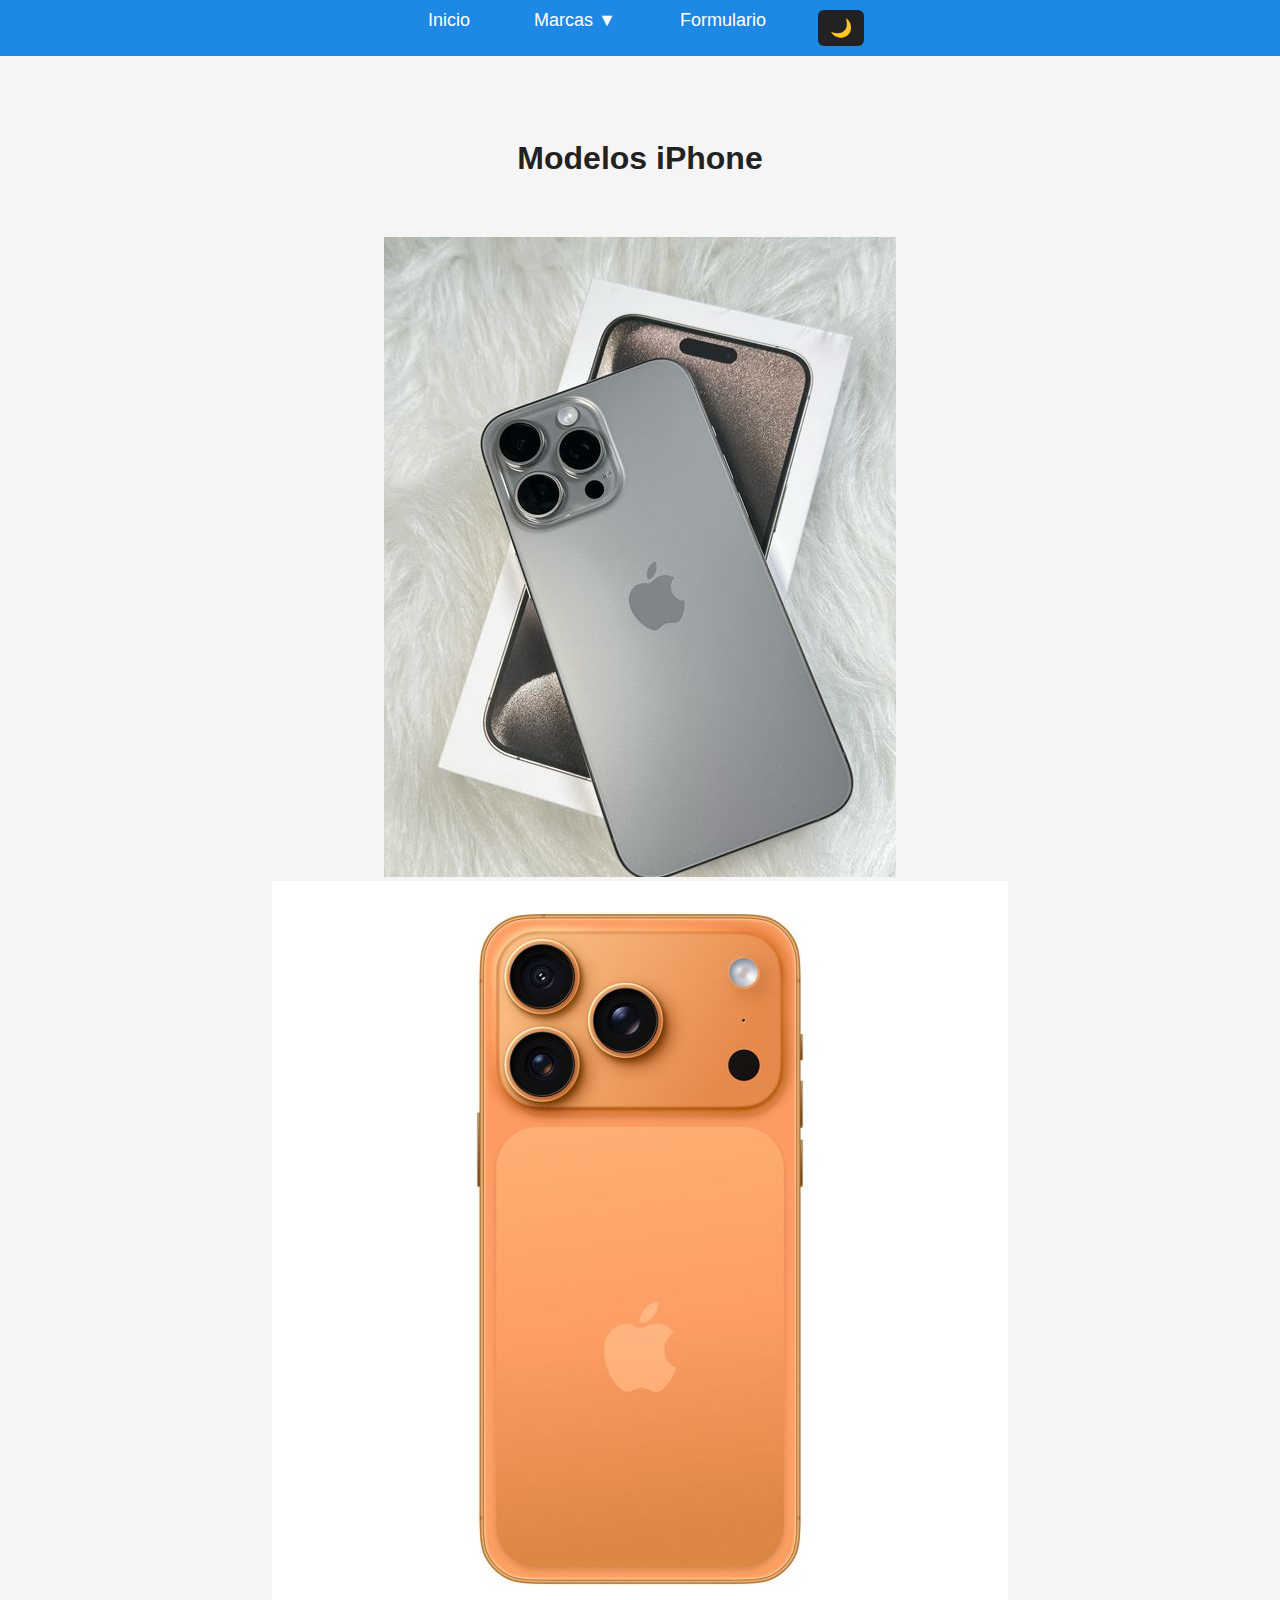
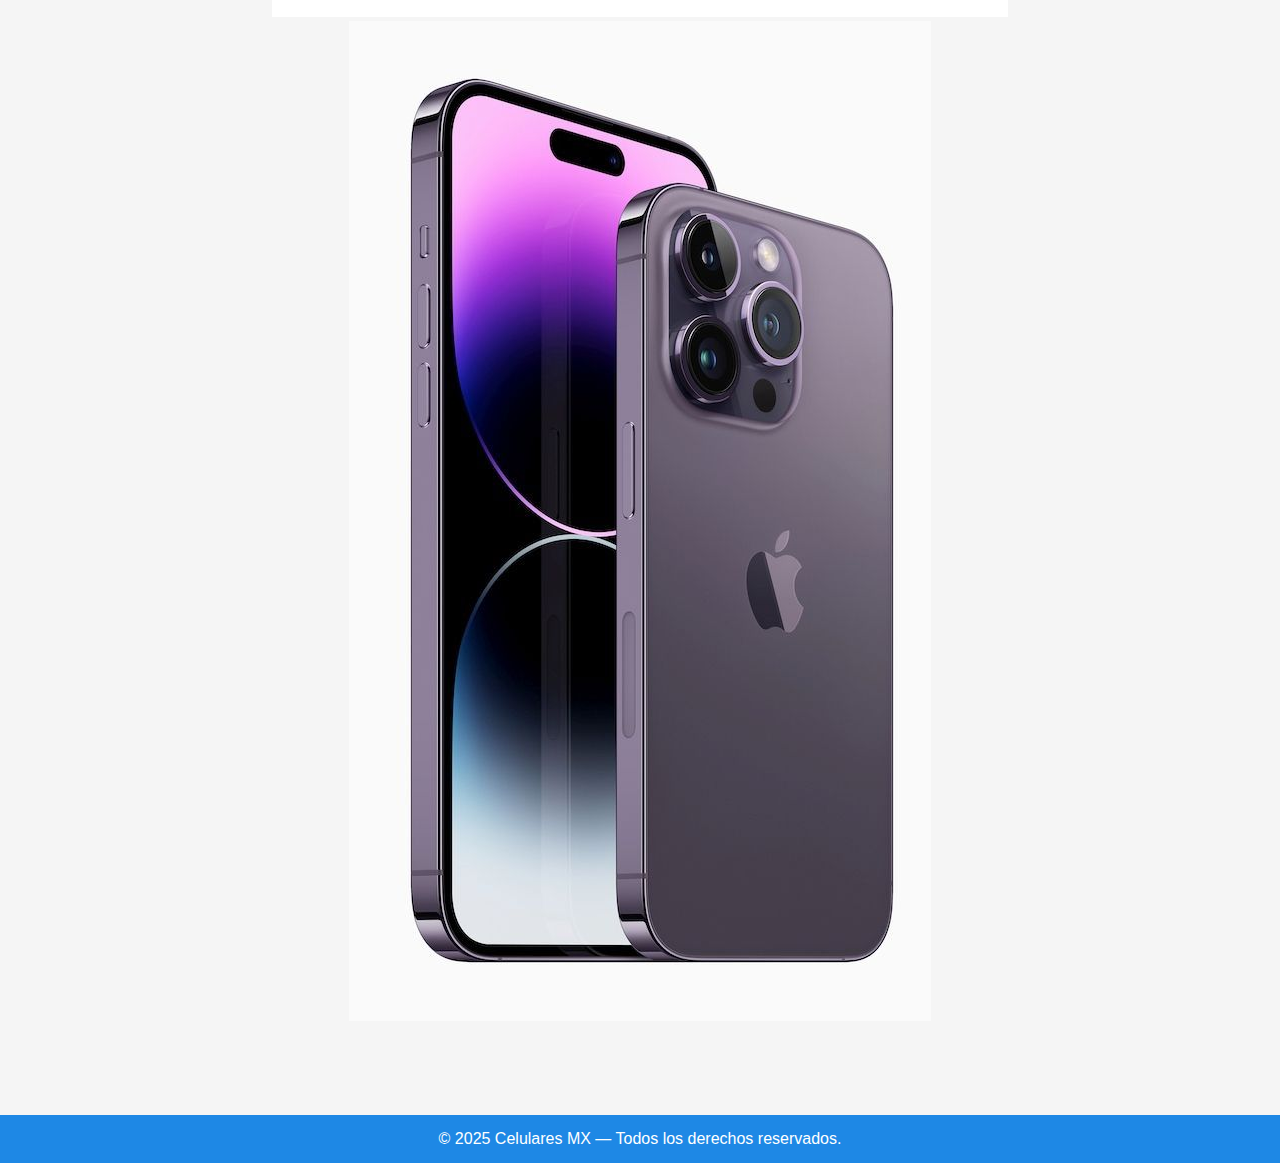
<file: iphone.html>
<!DOCTYPE html>
<html lang="es">
<head>
    <meta charset="UTF-8">
    <meta name="viewport" content="width=device-width, initial-scale=1.0">
    <title>iPhone - Celulares MX</title>
    <link rel="stylesheet" href="mipag.css">
</head>
<body>

<nav class="menu-fijo">
    <ul>
        <li><a href="index.html">Inicio</a></li>

        <li class="dropdown">
            <a href="#">Marcas ▼</a>
            <ul class="submenu">
                <li><a href="samsung.html">Samsung</a></li>
                <li><a href="iphone.html">iPhone</a></li>
                <li><a href="xiaomi.html">Xiaomi</a></li>
                <li><a href="motorola.html">Motorola</a></li>
            </ul>
        </li>

        <li><a href="index.html#formulario">Formulario</a></li>
        <li><button id="modoOscuroBtn" class="modo-btn">🌙</button></li>
    </ul>
</nav>

<section class="contenido">
    <h1>Modelos iPhone</h1>
</section>

<section class="galeria">
    <img src="ipone.jpg" class="lightbox-item">
    <img src="Iphone 17.jpg" class="lightbox-item">
    <img src="Apple iPhone 14.jpg" class="lightbox-item">
</section>

<!-- LIGHTBOX -->
<div id="lightbox" class="lightbox">
    <span class="cerrar">&times;</span>
    <img class="lightbox-img" id="lightbox-img">
</div>

<footer>
    © 2025 Celulares MX — Todos los derechos reservados.
</footer>

<script src="gal1.js"></script>
</body>
</html>
</file>
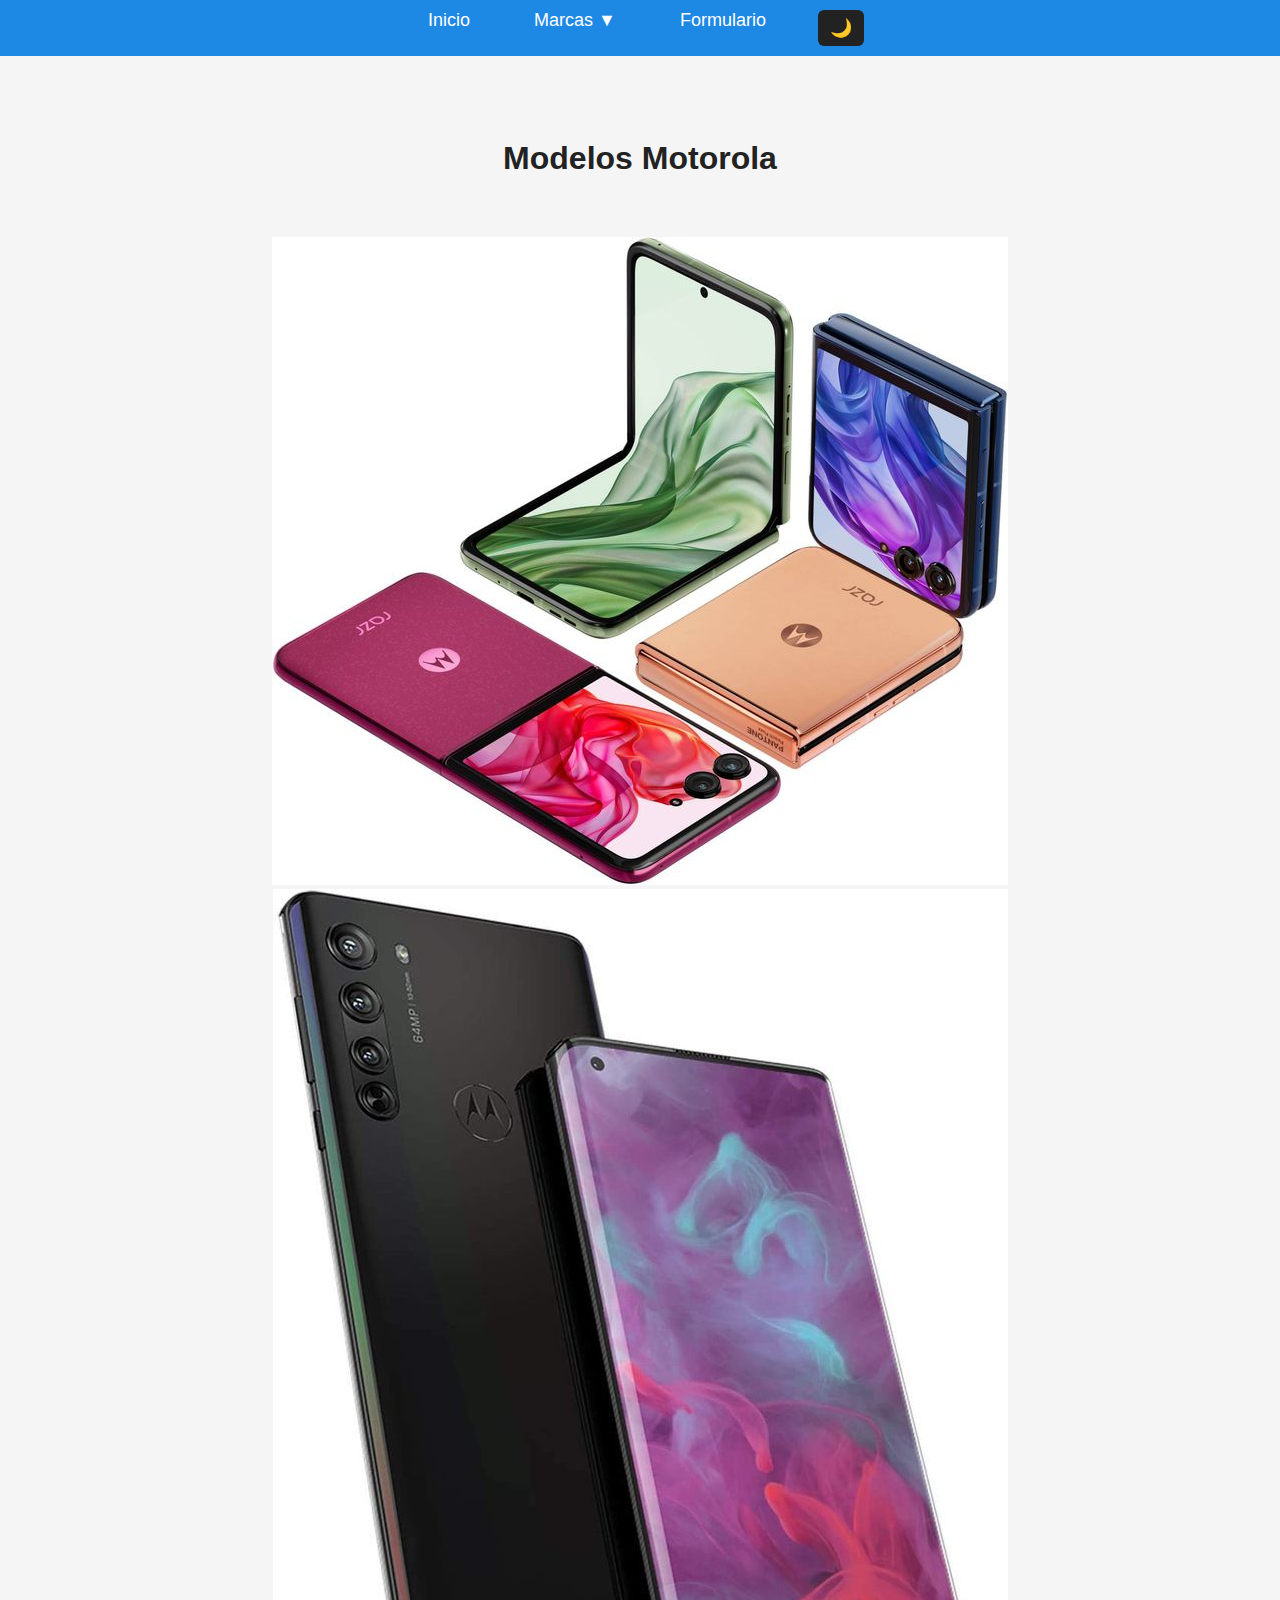
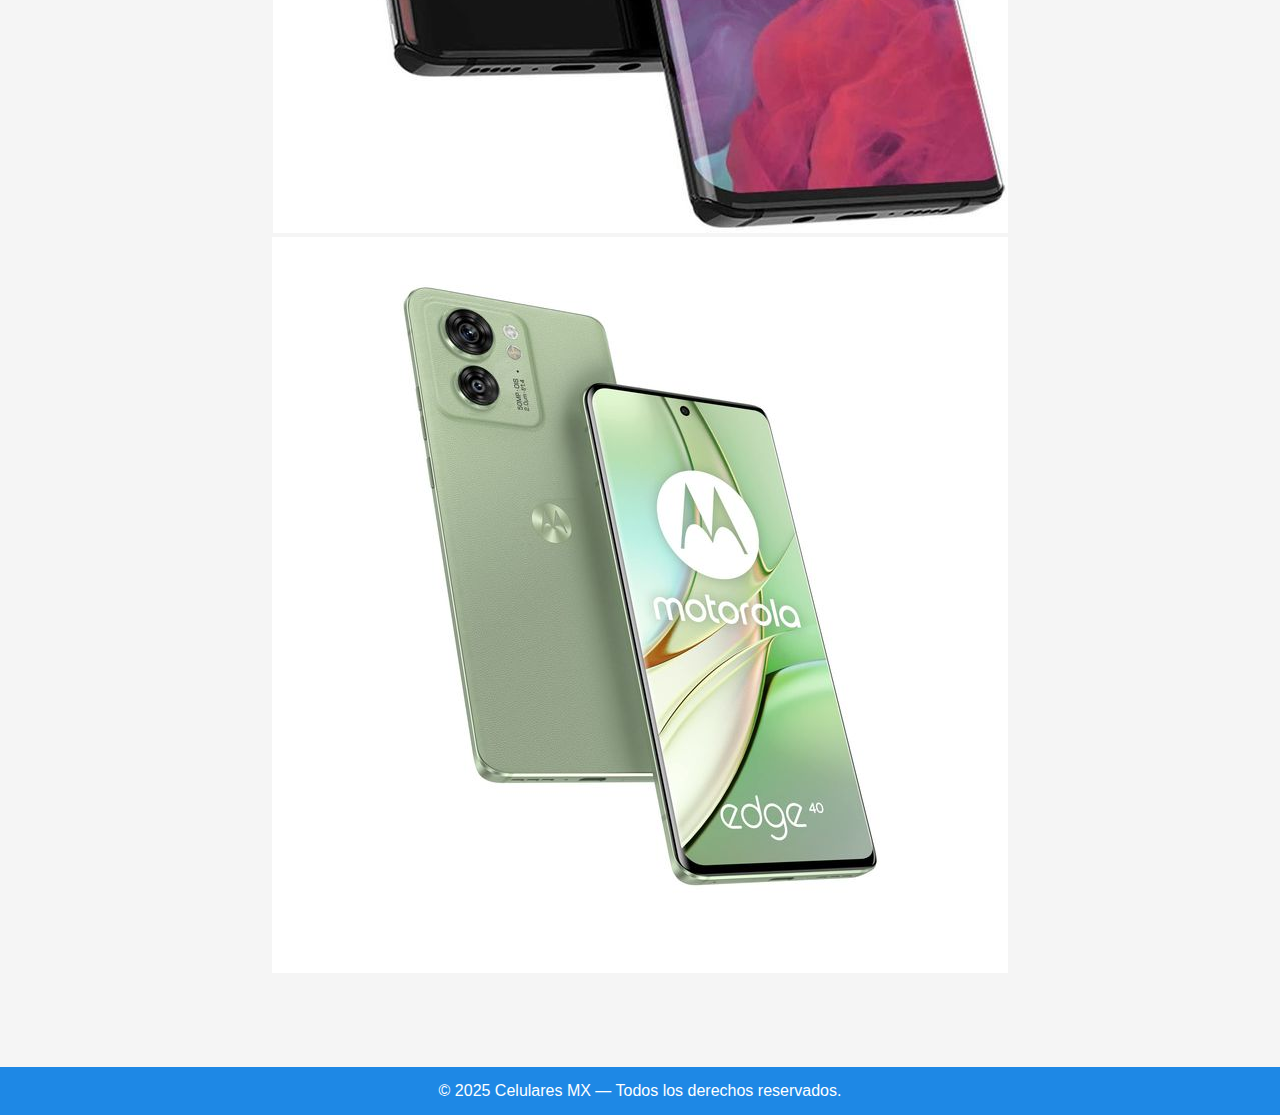
<file: motorola.html>
<!DOCTYPE html>
<html lang="es">
<head>
    <meta charset="UTF-8">
    <meta name="viewport" content="width=device-width, initial-scale=1.0">
    <title>Motorola - Celulares MX</title>
    <link rel="stylesheet" href="mipag.css">
</head>
<body>

<nav class="menu-fijo">
    <ul>
        <li><a href="index.html">Inicio</a></li>

        <li class="dropdown">
            <a href="#">Marcas ▼</a>
            <ul class="submenu">
                <li><a href="samsung.html">Samsung</a></li>
                <li><a href="iphone.html">iPhone</a></li>
                <li><a href="xiaomi.html">Xiaomi</a></li>
                <li><a href="motorola.html">Motorola</a></li>
            </ul>
        </li>

        <li><a href="index.html#formulario">Formulario</a></li>
        <li><button id="modoOscuroBtn" class="modo-btn">🌙</button></li>
    </ul>
</nav>

<section class="contenido">
    <h1>Modelos Motorola</h1>
</section>

<section class="galeria">
    <img src="moto.jpg" class="lightbox-item">
    <img src="Motorola edge.jpg" class="lightbox-item">
    <img src="Motorola Edge 40 Neo.jpg" class="lightbox-item">
</section>

<div id="lightbox" class="lightbox">
    <span class="cerrar">&times;</span>
    <img class="lightbox-img" id="lightbox-img">
</div>

<footer>
    © 2025 Celulares MX — Todos los derechos reservados.
</footer>

<script src="gal1.js"></script>
</body>
</html>
</file>
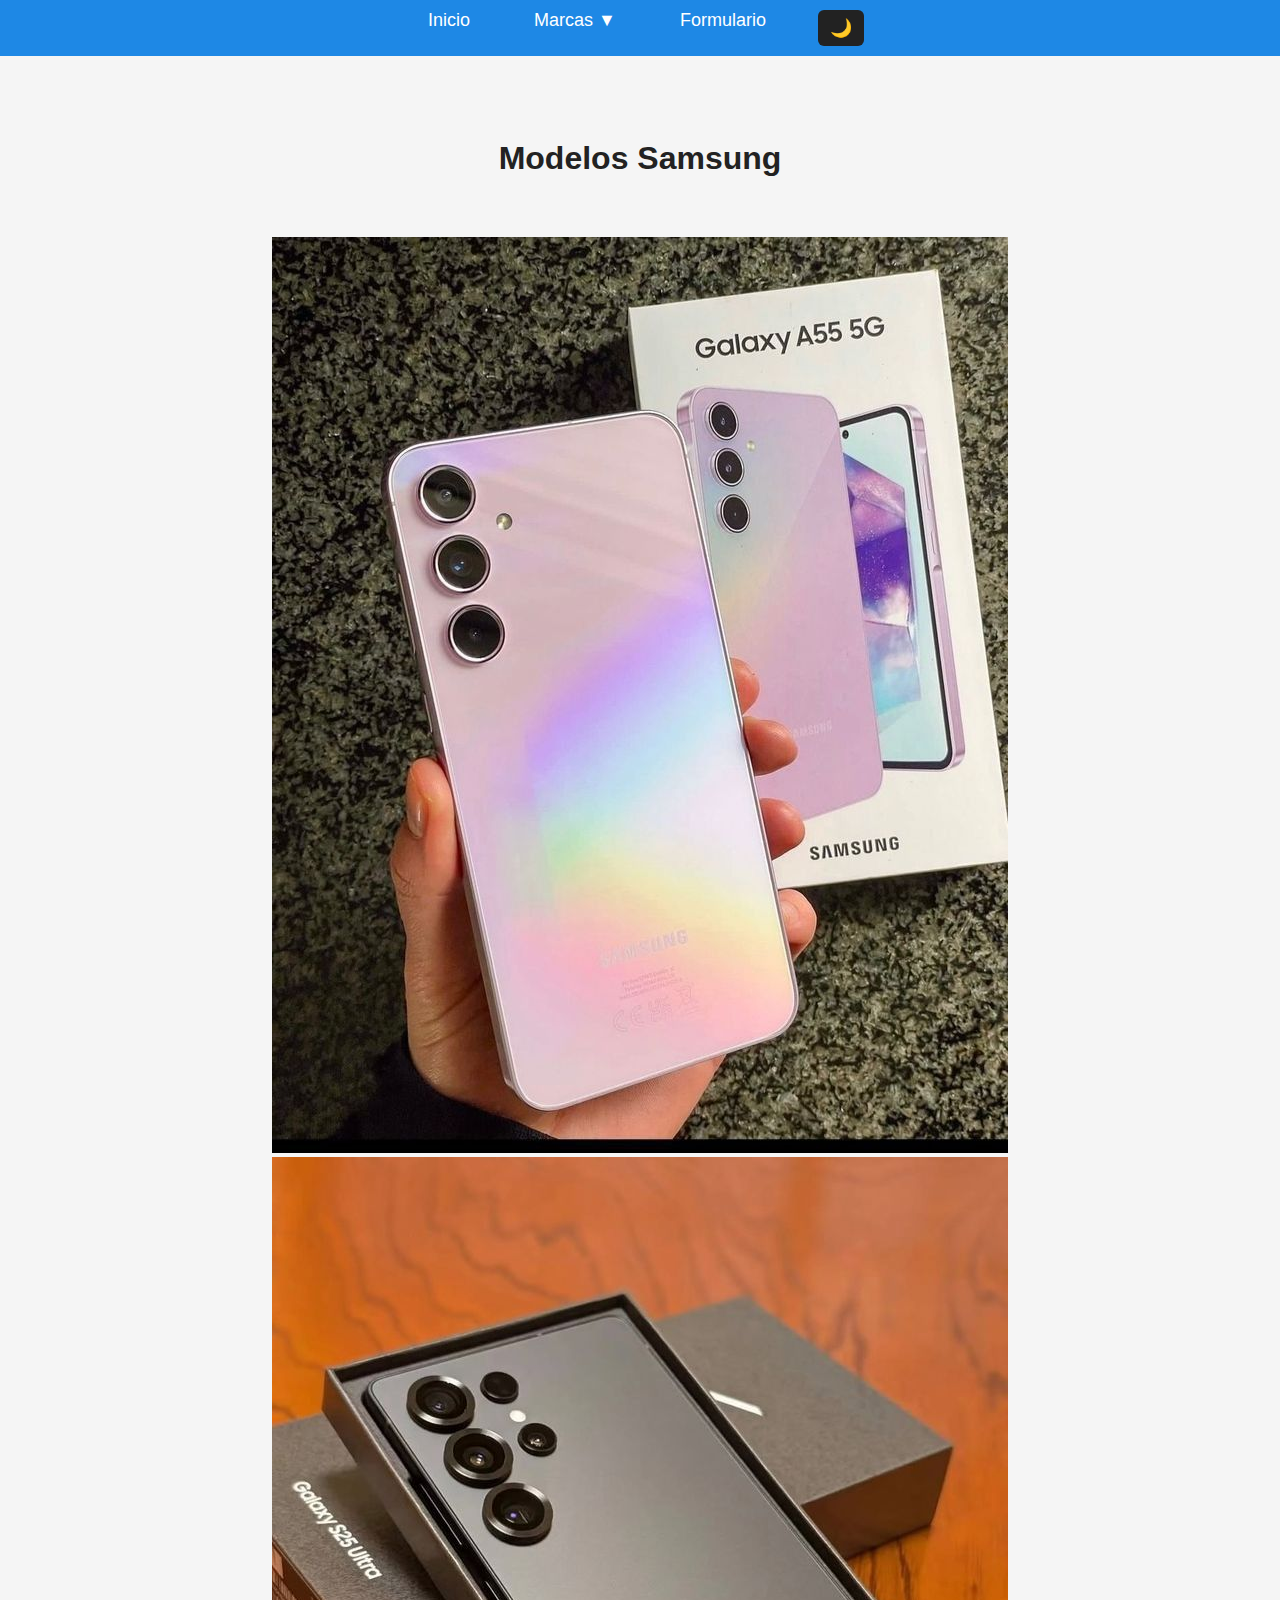
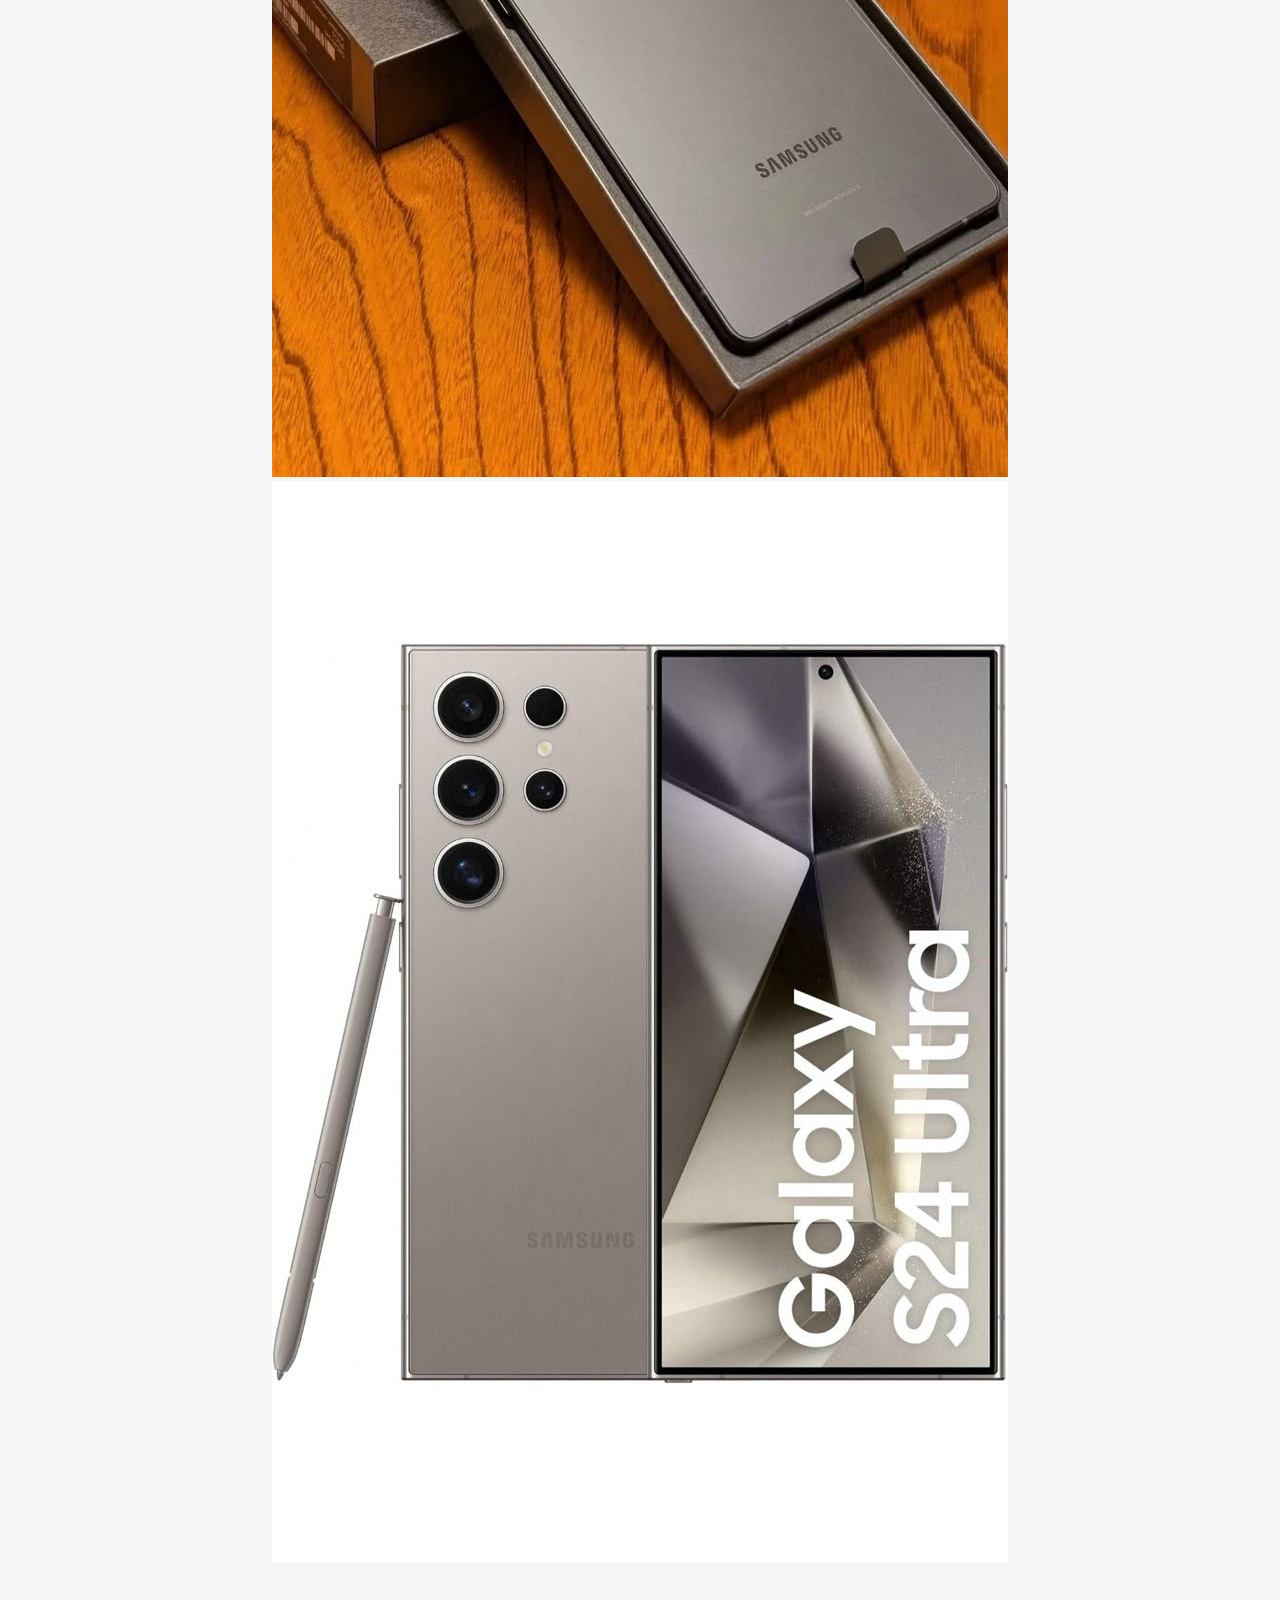
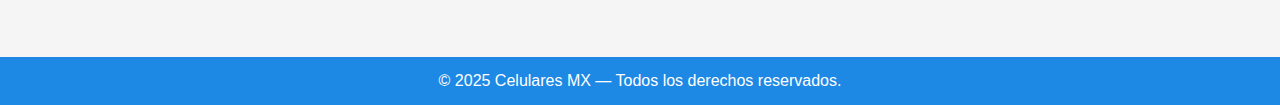
<file: samsung.html>
<!DOCTYPE html>
<html lang="es">
<head>
    <meta charset="UTF-8">
    <meta name="viewport" content="width=device-width, initial-scale=1.0">
    <title>Samsung - Celulares MX</title>
    <link rel="stylesheet" href="mipag.css">
</head>
<body>

<nav class="menu-fijo">
    <ul>
        <li><a href="index.html">Inicio</a></li>

        <li class="dropdown">
            <a href="#">Marcas ▼</a>
            <ul class="submenu">
                <li><a href="samsung.html">Samsung</a></li>
                <li><a href="iphone.html">iPhone</a></li>
                <li><a href="xiaomi.html">Xiaomi</a></li>
                <li><a href="motorola.html">Motorola</a></li>
            </ul>
        </li>

        <li><a href="index.html#formulario">Formulario</a></li>
        <li><button id="modoOscuroBtn" class="modo-btn">🌙</button></li>
    </ul>
</nav>

<section class="contenido">
    <h1>Modelos Samsung</h1>
</section>

<section class="galeria">
    <img src="Samsung galaxy a 55.jpg" class="lightbox-item">
    <img src="tu celular.jpg" class="lightbox-item">
    <img src="Samsung Galaxy S24 Ultra.jpg" class="lightbox-item">
</section>

<div id="lightbox" class="lightbox">
    <span class="cerrar">&times;</span>
    <img class="lightbox-img" id="lightbox-img">
</div>

<footer>
    © 2025 Celulares MX — Todos los derechos reservados.
</footer>

<script src="gal1.js"></script>
</body>
</html>
</file>
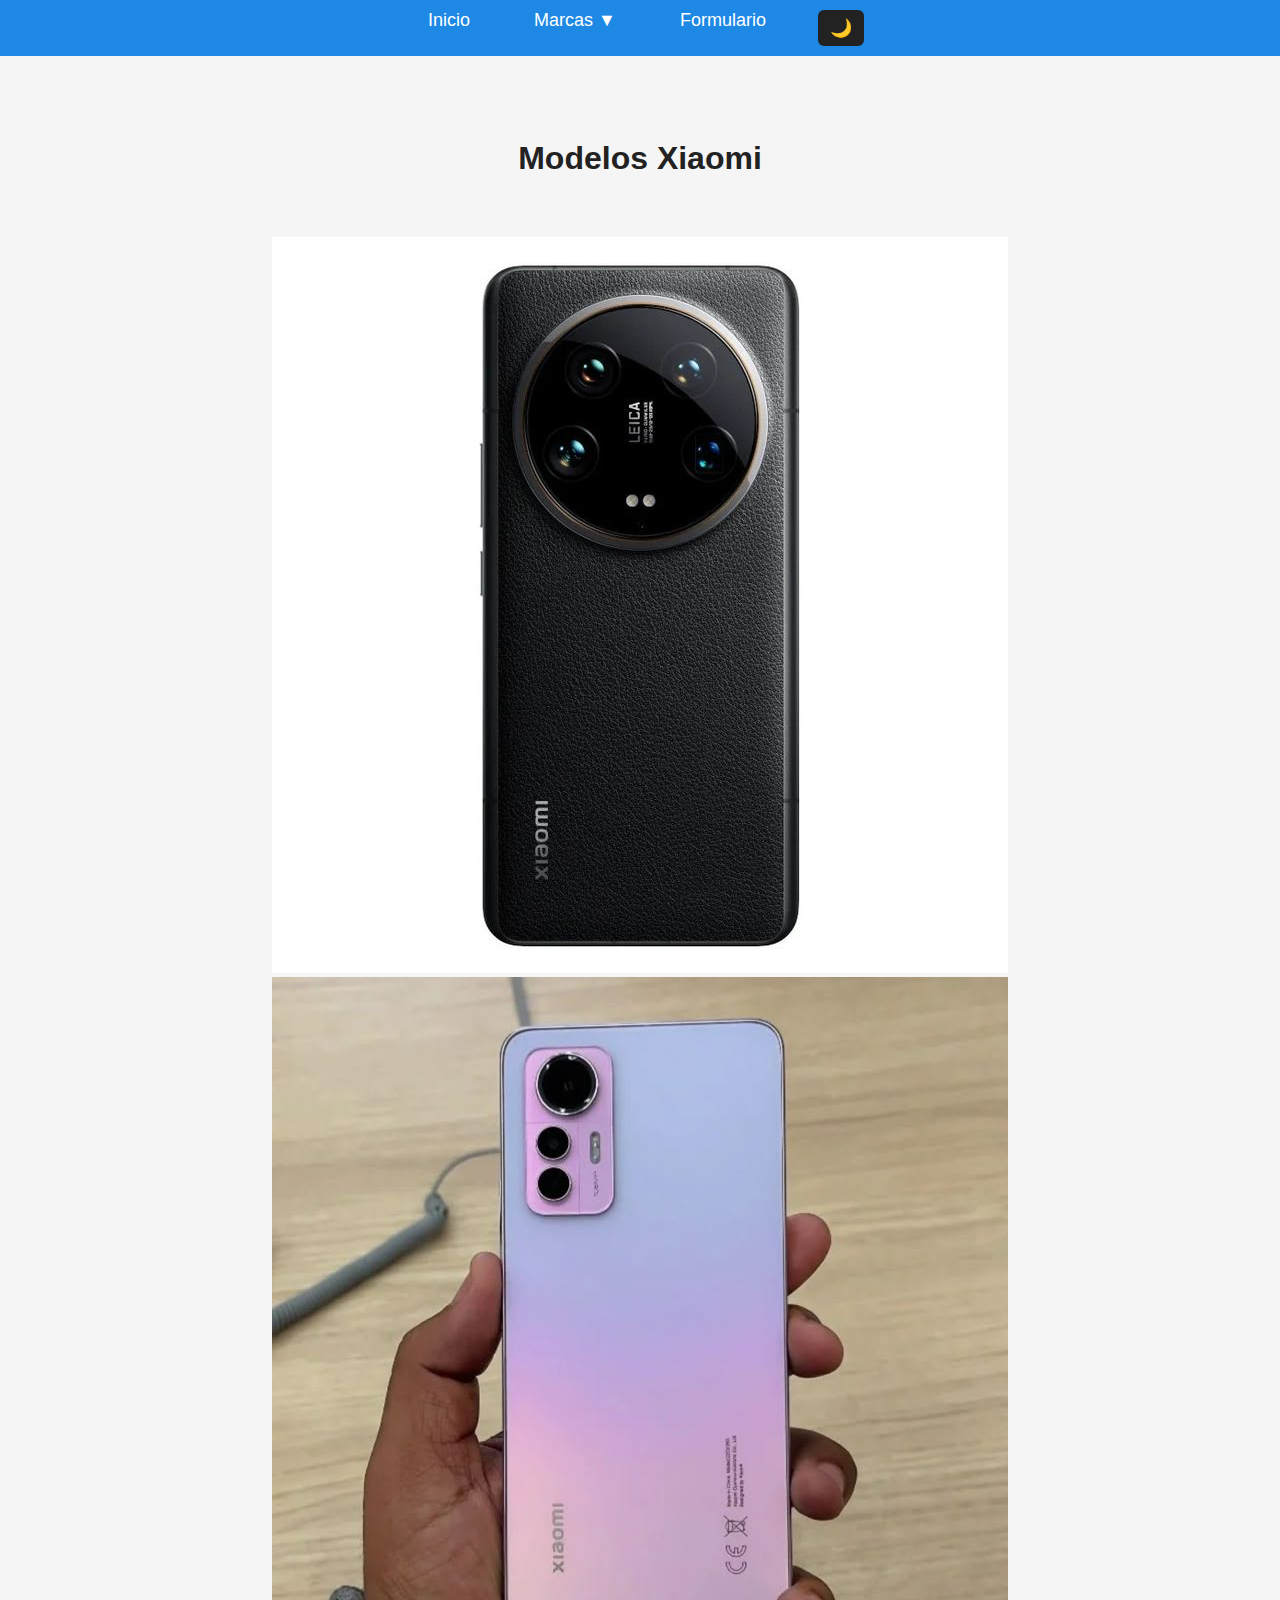
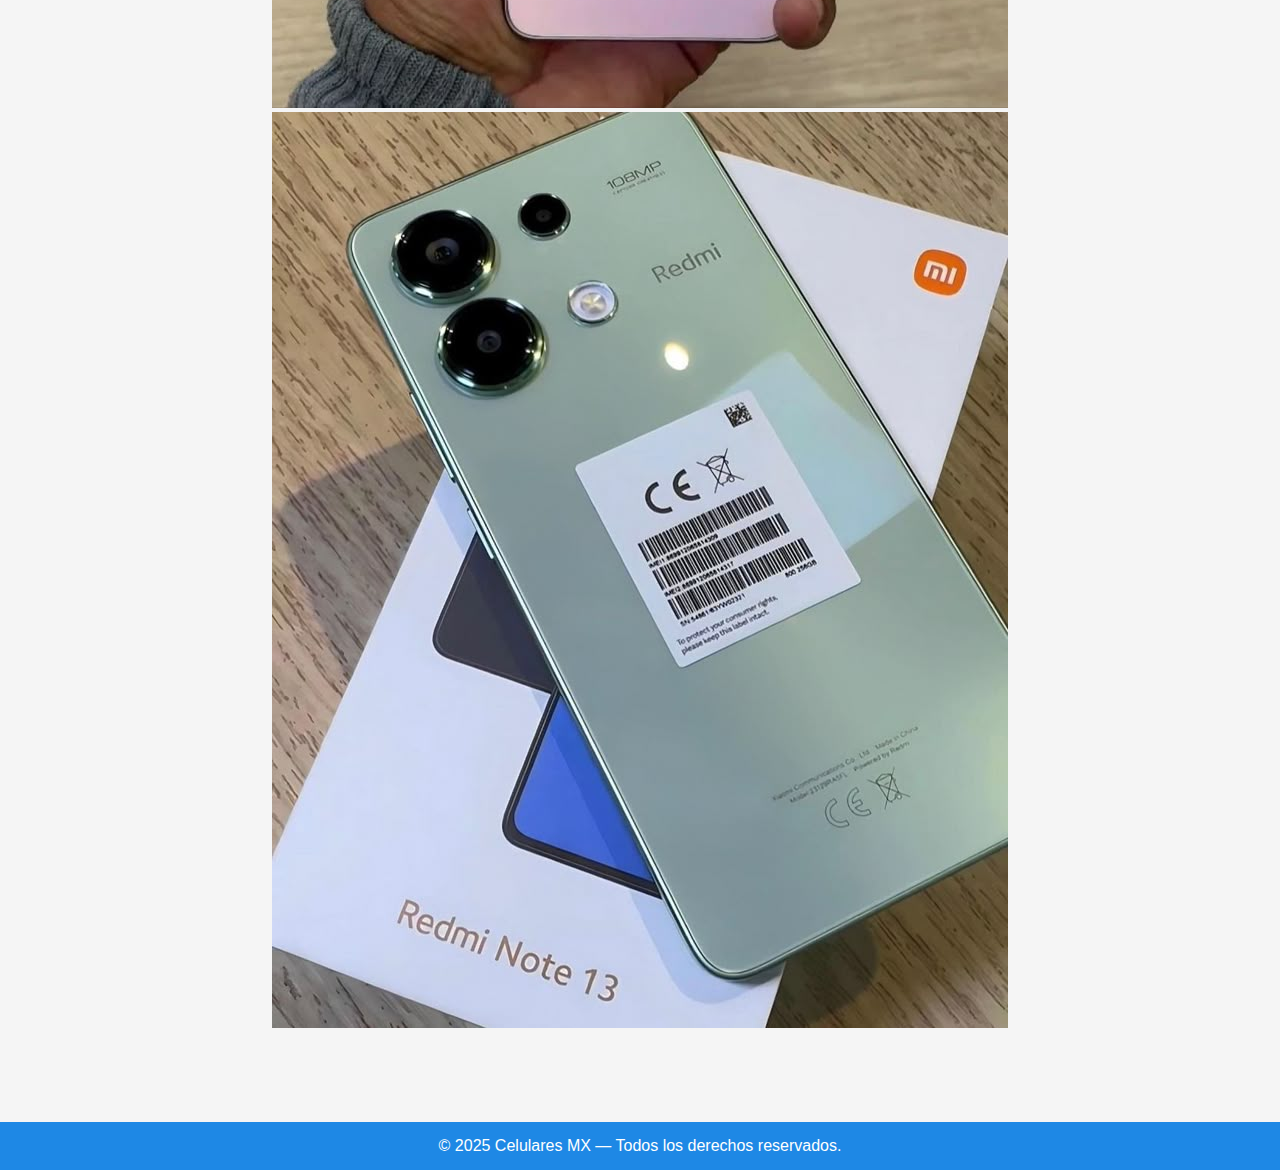
<file: xiaomi.html>
<!DOCTYPE html>
<html lang="es">
<head>
    <meta charset="UTF-8">
    <meta name="viewport" content="width=device-width, initial-scale=1.0">
    <title>Xiaomi - Celulares MX</title>
    <link rel="stylesheet" href="mipag.css">
</head>
<body>

<nav class="menu-fijo">
    <ul>
        <li><a href="index.html">Inicio</a></li>

        <li class="dropdown">
            <a href="#">Marcas ▼</a>
            <ul class="submenu">
                <li><a href="samsung.html">Samsung</a></li>
                <li><a href="iphone.html">iPhone</a></li>
                <li><a href="xiaomi.html">Xiaomi</a></li>
                <li><a href="motorola.html">Motorola</a></li>
            </ul>
        </li>

        <li><a href="index.html#formulario">Formulario</a></li>
        <li><button id="modoOscuroBtn" class="modo-btn">🌙</button></li>
    </ul>
</nav>

<section class="contenido">
    <h1>Modelos Xiaomi</h1>
</section>

<section class="galeria">
    <img src="Xiaomi.jpg" class="lightbox-item">
    <img src="Xiaomi 12 Lite.jpg" class="lightbox-item">
    <img src="Xiaomi Redmi Note 13 _ Melhor Celular Xiaomi Barato 2024 _  🛒 Acessar.jpg" class="lightbox-item">
</section>

<div id="lightbox" class="lightbox">
    <span class="cerrar">&times;</span>
    <img class="lightbox-img" id="lightbox-img">
</div>

<footer>
    © 2025 Celulares MX — Todos los derechos reservados.
</footer>

<script src="gal1.js"></script>
</body>
</html>
</file>
<file: mipag.css>
/* ========== RESETEO GENERAL ========== */
* {
    margin: 0;
    padding: 0;
    box-sizing: border-box;
    font-family: Arial, sans-serif;
}

body {
    background: #f5f5f5;
    color: #222;
    transition: background 0.3s, color 0.3s;
}

/* ========== MODO OSCURO ========== */
body.modo-oscuro {
    background: #121212;
    color: #e5e5e5;
}

body.modo-oscuro nav.menu-fijo {
    background: #1d1d1d;
}

body.modo-oscuro footer {
    background: #000;
    color: #fff;
}

body.modo-oscuro .submenu {
    background: #222;
}

body.modo-oscuro .formulario form {
    background: #1e1e1e;
    color: white;
}

/* Botón modo oscuro */
.modo-btn {
    background: #222;
    color: white;
    border: none;
    padding: 7px 12px;
    border-radius: 6px;
    cursor: pointer;
    font-size: 17px;
    transition: 0.3s;
}
.modo-btn:hover {
    background: #444;
}

/* ========== MENÚ FIJO ========== */
.menu-fijo {
    position: fixed;
    top: 0;
    left: 0;
    width: 100%;
    background: #222;
    padding: 12px 0;
    z-index: 999;
}

.menu-fijo ul {
    list-style: none;
    display: flex;
    justify-content: center;
    gap: 30px;
}

.menu-fijo a,
.menu-fijo button {
    color: white;
    text-decoration: none;
    font-size: 18px;
}

/* Dropdown */
.dropdown .submenu {
    display: none;
    position: absolute;
    background: #333;
    padding: 10px;
    list-style: none;
    border-radius: 5px;
}

.dropdown:hover .submenu {
    display: block;
}

.submenu li {
    padding: 5px 0;
}

.submenu a {
    color: #fff;
}

/* ========== HERO ========== */
.hero {
    width: 100%;
    height: 250px;
    background: url('img/header.jpg') center/cover no-repeat;
    margin-top: 60px;
    display: flex;
    justify-content: center;
    align-items: center;
    color: white;
    text-shadow: 0px 0px 8px black;
}

/* ========== SLIDER AUTOMÁTICO ========== */
.slider-auto {
    width: 80%;
    max-width: 80%;
    position: relative;
    margin: auto;
    overflow: hidden;
}

.slide {
    display: none;
}

.slide img {
    width: 80%;
}

/* ========== GALERÍA ========== */
.galeria {
    padding: 40px;
    text-align: center;
}

.fila {
    display: flex;
    justify-content: center;
    gap: 15px;
    flex-wrap: wrap;
}

.columnas img {
    width: 250px;
    border-radius: 10px;
    cursor: pointer;
    transition: 0.3s;
}

.columnas img:hover {
    transform: scale(1.05);
}

/* LIGHTBOX */
.galeria-modal {
    display: none;
    position: fixed;
    z-index: 2000;
    padding-top: 40px;
    left: 0;
    top: 0;
    width: 100%;
    height: 100%;
    overflow: auto;
    background: rgba(0,0,0,0.9);
}

.modal-content {
    position: relative;
    margin: auto;
    max-width: 800px;
}

.misImagenes {
    display: none;
}

.botoncerrar {
    position: absolute;
    top: 20px;
    right: 40px;
    color: white;
    font-size: 35px;
    cursor: pointer;
}

.anterior, .siguiente {
    cursor: pointer;
    position: absolute;
    top: 50%;
    padding: 16px;
    color: white;
    font-size: 30px;
}

.anterior { left: 0; }
.siguiente { right: 0; }

/* ========== FORMULARIO ========== */
.formulario {
    padding: 40px;
    text-align: center;
}

.formulario form {
    width: 350px;
    margin: auto;
    background: white;
    padding: 20px;
    border-radius: 10px;
}

.formulario input,
.formulario select {
    width: 100%;
    padding: 8px;
    margin: 10px 0;
}

.btn-enviar {
    background: #007bff;
    color: white;
    border: none;
    cursor: pointer;
}

.btn-enviar:hover {
    background: #0069d9;
}

/* ========== PIE DE PÁGINA ========== */
.site-footer {
    background: #222;
    color: white;
    padding: 40px 20px;
    margin-top: 40px;
}

.container-footer {
    display: flex;
    justify-content: space-around;
    flex-wrap: wrap;
    text-align: center;
}

.footer-bottom {
    text-align: center;
    padding-top: 20px;
    font-size: 14px;
}

/* ============================
   RESET GENERAL
================================*/
* {
    margin: 0;
    padding: 0;
    box-sizing: border-box;
    font-family: Arial, Helvetica, sans-serif;
}

/* ============================
   MODO OSCURO
================================*/
body.dark {
    background: #121212;
    color: #eee;
}

body.dark nav {
    background: #1f1f1f;
}

body.dark .submenu {
    background: #222;
}

body.dark footer {
    background: #1f1f1f;
    color: #ccc;
}

/* ============================
   MENÚ FIJO CENTRADO
================================*/
.menu-fijo {
    position: fixed;
    top: 0;
    width: 100%;
    background: #1e88e5;
    padding: 10px 0;
    z-index: 1000;
}

.menu-fijo ul {
    list-style: none;
    display: flex;
    justify-content: center;
    gap: 40px;
}

.menu-fijo ul li a {
    color: white;
    text-decoration: none;
    font-size: 18px;
    padding: 6px 12px;
    transition: 0.3s;
}

.menu-fijo ul li a:hover {
    background: #1565c0;
    border-radius: 4px;
}

/* ============================
   MENÚ DESPLEGABLE
================================*/
.dropdown {
    position: relative;
}

.submenu {
    position: absolute;
    top: 30px;
    background: #2196f3;
    padding: 10px 0;
    display: none;
    border-radius: 5px;
}

.submenu li {
    padding: 5px 20px;
}

.submenu li a {
    display: block;
    color: white;
}

.dropdown:hover .submenu {
    display: block;
}

/* ============================
   CONTENIDO PRINCIPAL
================================*/
.contenido {
    margin-top: 120px;
    text-align: center;
    padding: 20px;
}

/* ============================
   GALERÍA AUTOMÁTICA (SLIDER)
================================*/
.slider {
    width: 80%;
    margin: auto;
    overflow: hidden;
    border-radius: 10px;
    margin-top: 40px;
}

.slider img {
    width: 100%;
    display: none;
}

.slider img.active {
    display: block;
}

/* ============================
   LIGHTBOX
================================*/
.lightbox {
    position: fixed;
    top: 0;
    left: 0;
    background: rgba(0,0,0,0.8);
    width: 100%;
    height: 100%;
    display: none;
    justify-content: center;
    align-items: center;
}

.lightbox img {
    width: 60%;
    border-radius: 10px;
}

.lightbox.active {
    display: flex;
}

/* ============================
   BOTÓN MODO OSCURO
================================*/
.boton-oscuro {
    position: fixed;
    right: 20px;
    bottom: 20px;
    padding: 12px 18px;
    background: #333;
    color: white;
    border: none;
    border-radius: 6px;
    cursor: pointer;
}

body.dark .boton-oscuro {
    background: #888;
    color: black;
}

/* ============================
   FORMULARIO
================================*/
.formulario {
    width: 50%;
    margin: 50px auto;
    background: #f2f2f2;
    padding: 20px;
    border-radius: 8px;
}

.formulario input,
.formulario select {
    width: 100%;
    padding: 10px;
    margin-bottom: 15px;
}

/* ============================
   FOOTER
================================*/
footer {
    margin-top: 50px;
    background: #1e88e5;
    color: white;
    text-align: center;
    padding: 15px 0;
}
</file>
